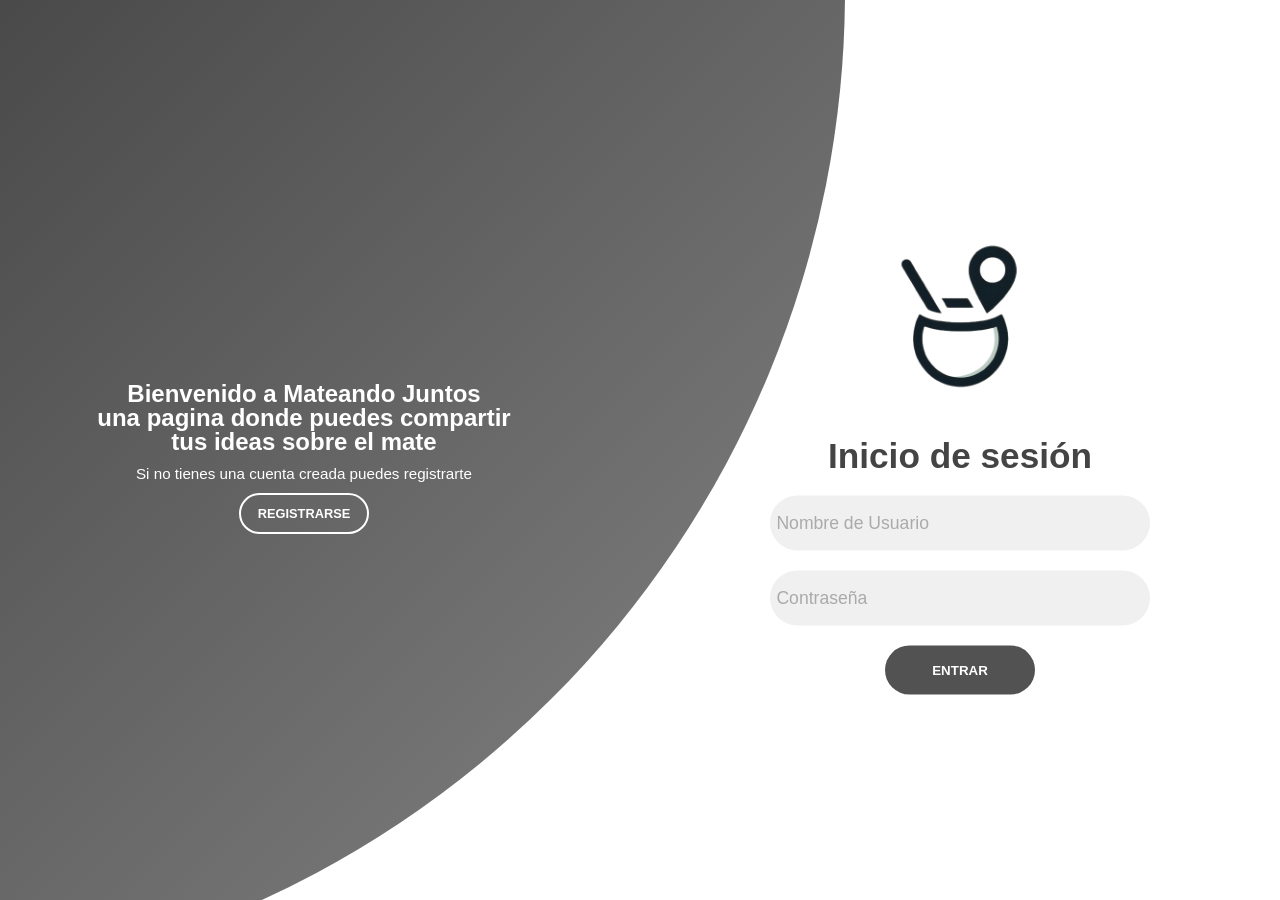
<file: src/Frontend/HTML/index.html>
<!DOCTYPE html>
<html lang="en">
<head>
    <meta charset="UTF-8">
    <meta name="viewport" content="width=device-width, initial-scale=1.0">
    <link rel="stylesheet" href="../CSS/style3.css">
    <link rel="icon" type="image/png" href="../img/logo-removebg-preview.png">
    <script src="https://www.google.com/recaptcha/api.js" async defer></script>
    <title>Register y login</title>
</head>

<body>

    <div class="container">
  
      <div class="forms-container">
  
        <div class="signin-signup">
  
          <form action="../../Backend/PHP/Loging.php" method="post" class="sign-in-form">
            <img src="../img/logo-removebg-preview.png" class="image" alt="" />
            <h2 class="title">Inicio de sesión</h2>
  
            <div class="input-field">
              <input type="text" id="username" name="username" placeholder="Nombre de Usuario" required />
            </div>
  
            <div class="input-field">
              <input type="password" id="password" name="password" placeholder="Contraseña" required />
            </div>
  
            <div class="g-recaptcha" data-sitekey="6Lflcv4pAAAAACtSgC7QWszRB_Niyvul3i9eFCzQ"></div>
  
            <button type="submit" class="btn solid">Entrar</button>
          </form>
  
  
  
          <form action="../../Backend/PHP/register.php" method="post" class="sign-up-form">
            <img src="../img/logo-removebg-preview.png" class="image" alt="" />
            <h2 class="title">Resgistro</h2>
  
            <div class="input-field">
              <input type="text" id="full_name" name="full_name" placeholder="Nombre Completo" required />
            </div>
  
            <div class="input-field">
              <input type="text" id="username" name="username" placeholder="Nombre de Usuario" required />
            </div>
  
            <div class="input-field">
              <input type="email" id="email" name="email" placeholder="Email" required />
            </div>
  
            <div class="input-field">
              <input type="password" id="password" name="password" placeholder="Contraseña" required />
            </div>
  
            <div class="g-recaptcha" data-sitekey="6Lflcv4pAAAAACtSgC7QWszRB_Niyvul3i9eFCzQ"></div><br>
  
            <button type="submit" class="btn solid">Registrarse</button>
  
  
          </form>
  
  
        </div>
      </div>
  
      <div class="panels-container">
  
  
        <div class="panel left-panel">
          <div class="content">
  
            <h3>Bienvenido a Mateando Juntos <br> una pagina donde puedes compartir tus ideas sobre el mate </h3>
            <p>Si no tienes una cuenta creada puedes registrarte</p>
            <button class="btn transparent" id="sign-up-btn">
              Registrarse
            </button>
          </div>
        </div>
  
  
        <div class="panel right-panel">
          <div class="content">
            <h3>Bienvenido al registro. <br> ingresa tus datos para crear tu usuario y iniciar sesión</h3>
            <p>Si ya tinenes una cuenta creada puedes iniciar sesión</p>
            <button class="btn transparent" id="sign-in-btn">
              Iniciar sesión
            </button>
          </div>
        </div>
  
  
      </div>
  
  
  
    </div>
  
    <script src="../JS/app.js"></script>
  </body>
</html>
</file>
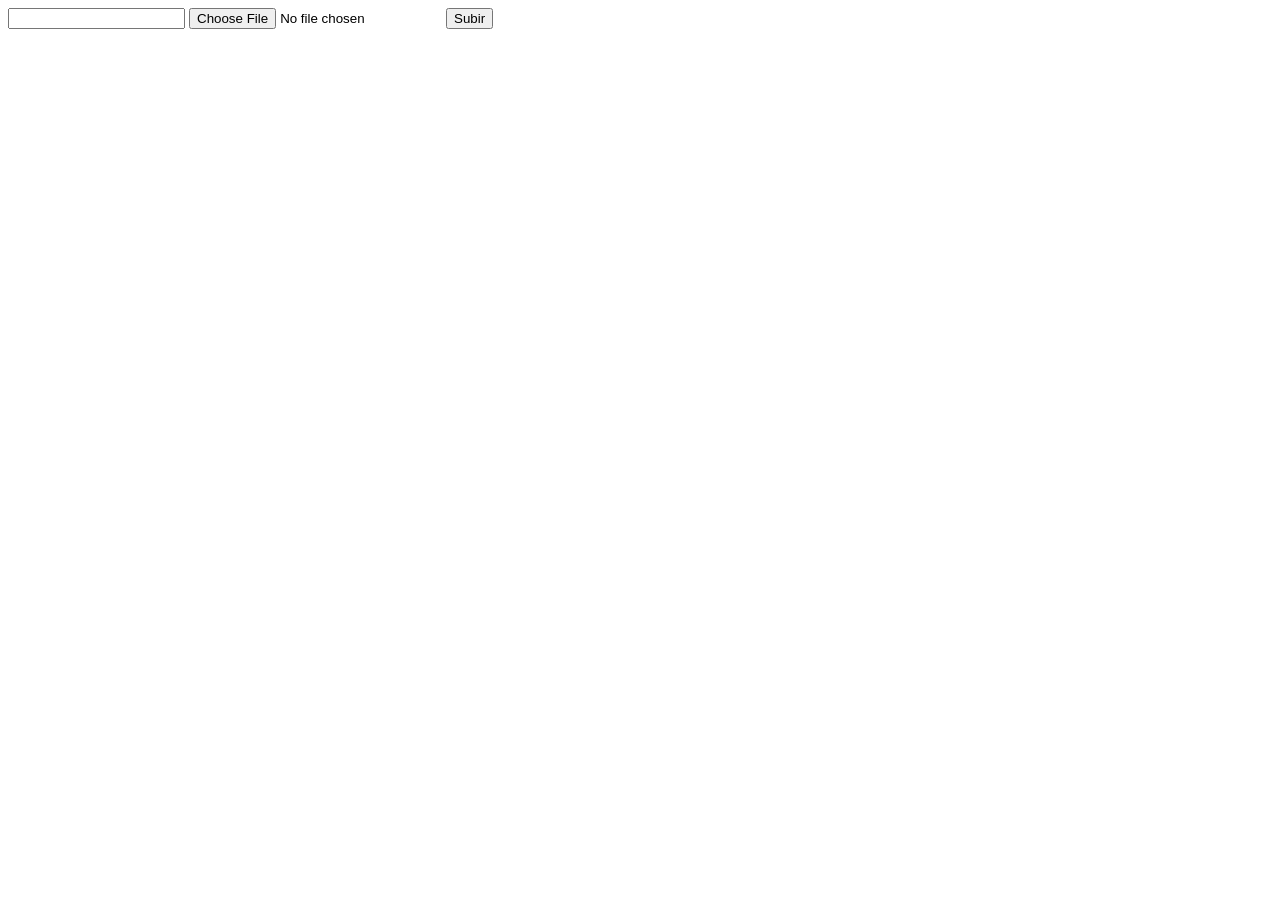
<file: legione/Admin.html>
<!DOCTYPE html>
<html lang="es">
<head>
    <meta charset="UTF-8">
    <meta name="viewport" content="width=device-width, initial-scale=1.0">
    <title>Administracion</title>
</head>
<body>
    <form action="admin_form.php" method="post" enctype="multipart/form-data">
          
        <input type="text" name="nombre" required>
        <input type="file" name="imagen" required>
        <input type="submit" value="Subir">



    </form>
</body>
</html>
</file>
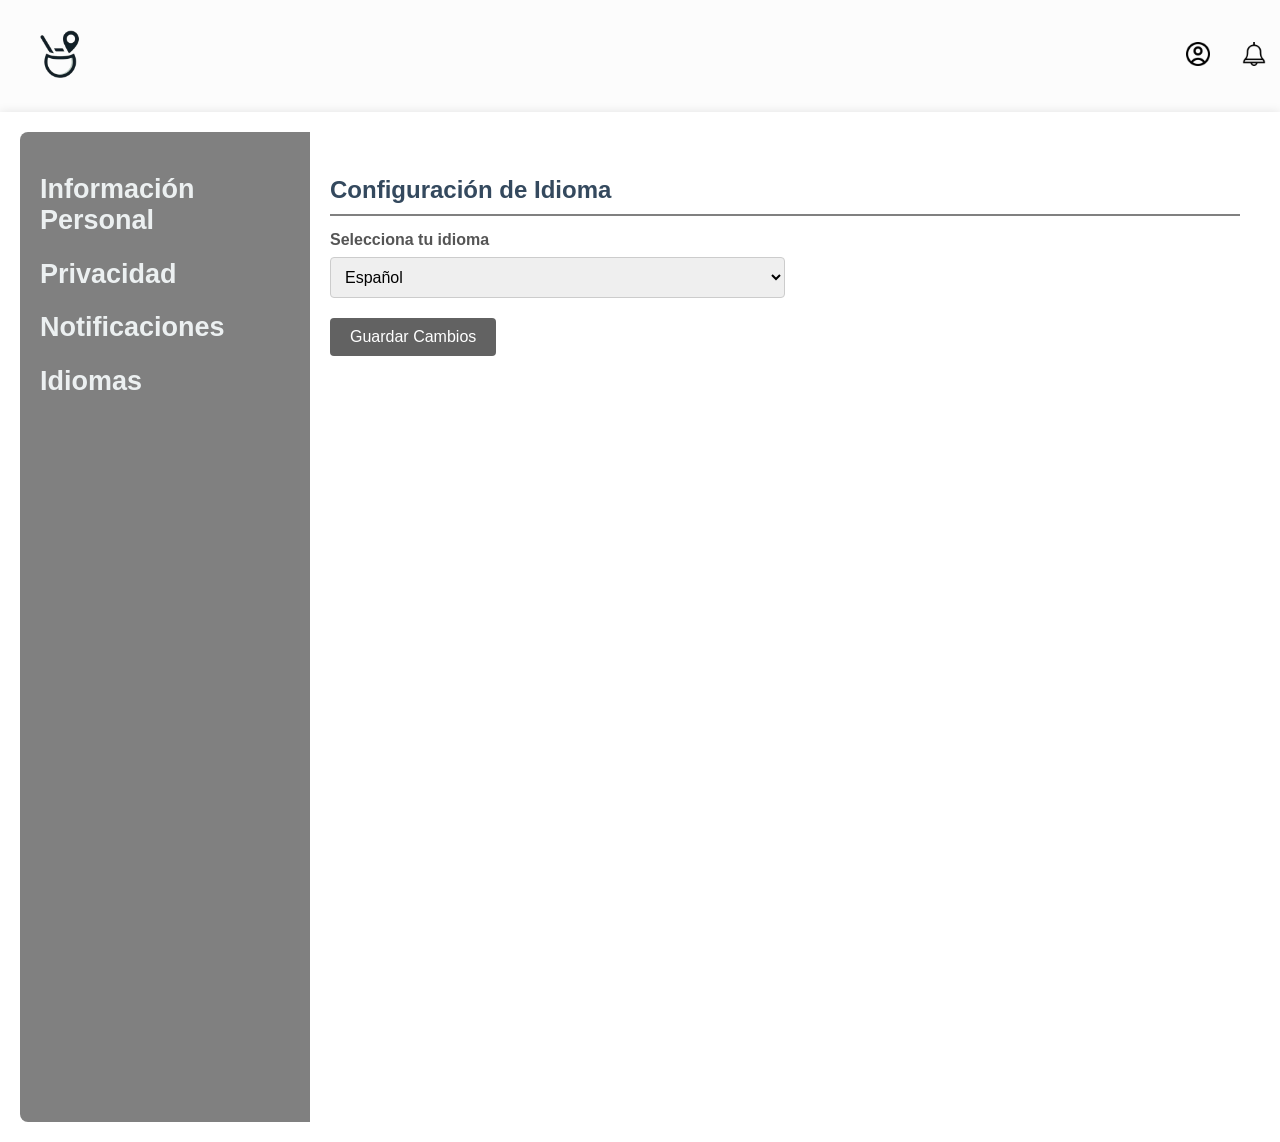
<file: src/Frontend/HTML/idiom_sett.html>
<!DOCTYPE html>
<html lang="en">

<head>
    <meta charset="UTF-8">
    <meta name="viewport" content="width=device-width, initial-scale=1.0">
    <link rel="stylesheet" href="../CSS/style2.css">
    <title>Profile Settings</title>
</head>

<body>
    <!--HEADER-->
    <header>
        <div class="left">
            <a href="home.html" class="Logo"><img src="../img/logo-removebg-preview.png" alt="Logo"></a>
        </div>
        <div class="right">
            <ul class="icons_nav">
                <li><a href="#" id="group"><img src="../img/group_2811041.png" alt="mensagges"></a></li>
                <li><a href="#" id="message"><img src="../img/rectangular-speech-bubble_32642.png" alt="comunitys"></a>
                </li>
            </ul>

            <ul class="icons_nav">
                <li class="Profile">
                    <a href="#"><img src="../img/avatar_167770.png" alt=""></a>
                    <ul class="dropdown-menu-profile">
                        <li><a class="Size" href="#">Cerrar sesion</a></li>
                        <li>
                            <label for="darkmode" class="Size">Modo Oscuro</label>
                            <input type="checkbox" name="darkmode" id="darkmode">
                        </li>
                        <li class="Profile">
                            <a href="#">Ajustes</a>
                        </li>
                    </ul>
                </li>
                <li><a href="#"><img src="../img/bell_143144.png" alt="bell_notifications"></a></li>

            </ul>
        </div>
    </header>


    <div class="settings-container">
        <!-- Sidebar with navigation links -->
        <aside class="settings-menu">
            <nav>
                <a href="Settings_user.html">
                    <h2>Información Personal</h2>
                </a>
                <a href="privacidad_sett.html">
                    <h2>Privacidad</h2>
                </a>
                <a href="notification_sett.html">
                    <h2>Notificaciones</h2>
                </a>
                <a href="idiom_sett.html">
                    <h2>Idiomas</h2>
                </a>
            </nav>
        </aside>

        <!-- Main content area for settings user -->
        <main class="settings-content">
            <form action="guardar_configuracion.php" method="POST">
                <section id="languages">
                    <h3>Configuración de Idioma</h3>

                    <!-- Language Selection -->
                    <div class="form-group-idiom">
                        <label for="language-selection">Selecciona tu idioma</label>
                        <select id="language-selection" name="language-selection">
                            <option value="es">Español</option>
                            <option value="en">Inglés</option>

                            <!-- Puedes añadir más opciones según los idiomas soportados por tu aplicación -->
                        </select>
                    </div>

                    <!-- Save Changes Button -->
                    <button type="submit">Guardar Cambios</button>
                </section>
            </form>
        </main>
    </div>

    <script src="../JS/js.js"></script>
</body>


</html>
</file>
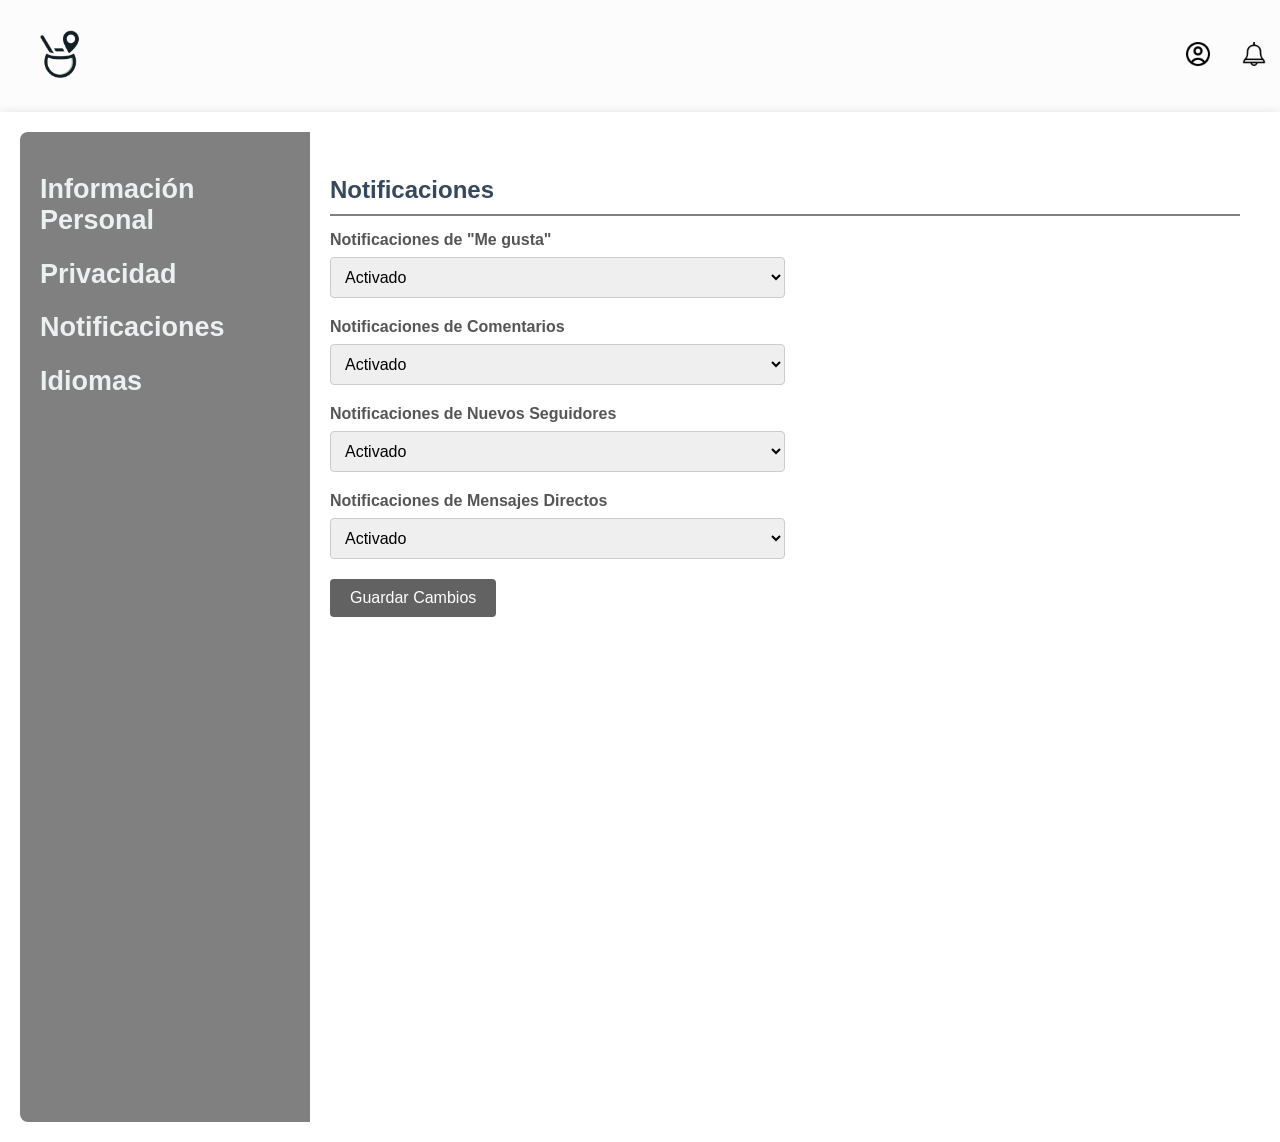
<file: src/Frontend/HTML/notification_sett.html>
<!DOCTYPE html>
<html lang="en">

<head>
    <meta charset="UTF-8">
    <meta name="viewport" content="width=device-width, initial-scale=1.0">
    <link rel="stylesheet" href="../CSS/style2.css">
    <title>Profile Settings</title>
</head>

<body>
    <!--HEADER-->
    <header>
        <div class="left">
            <a href="home.html" class="Logo"><img src="../img/logo-removebg-preview.png" alt="Logo"></a>
        </div>
        <div class="right">
            <ul class="icons_nav">
                <li><a href="#" id="group"><img src="../img/group_2811041.png" alt="mensagges"></a></li>
                <li><a href="#" id="message"><img src="../img/rectangular-speech-bubble_32642.png" alt="comunitys"></a>
                </li>
            </ul>

            <ul class="icons_nav">
                <li class="Profile">
                    <a href="#"><img src="../img/avatar_167770.png" alt=""></a>
                    <ul class="dropdown-menu-profile">
                        <li><a class="Size" href="#">Cerrar sesion</a></li>
                        <li>
                            <label for="darkmode" class="Size">Modo Oscuro</label>
                            <input type="checkbox" name="darkmode" id="darkmode">
                        </li>
                        <li class="Profile">
                            <a href="Settings_user.html">Ajustes</a>
                        </li>
                    </ul>
                </li>
                <li><a href="#"><img src="../img/bell_143144.png" alt="bell_notifications"></a></li>

            </ul>
        </div>
    </header>
    <!--HEADER-->

    <div class="settings-container">

        <aside class="settings-menu">
            <nav>
                <a href="Settings_user.html">
                    <h2>Información Personal</h2>
                </a>
                <a href="privacidad_sett.html">
                    <h2>Privacidad</h2>
                </a>
                <a href="notification_sett.html">
                    <h2>Notificaciones</h2>
                </a>
                <a href="idiom_sett.html">
                    <h2>Idiomas</h2>
                </a>
            </nav>
        </aside>







        <main class="settings-content">
            <form action="guardar_configuracion.php" method="POST">
                <!-- Notifications Section -->
                <section id="notifications">
                    <h3>Notificaciones</h3>

                    <!-- Likes Notifications -->
                    <div class="form-group-notification">
                        <label for="likes-notifications">Notificaciones de "Me gusta"</label>
                        <select id="likes-notifications" name="likes-notifications">
                            <option value="on">Activado</option>
                            <option value="off">Desactivado</option>
                        </select>
                    </div>

                    <!-- Comments Notifications -->
                    <div class="form-group-notification">
                        <label for="comments-notifications">Notificaciones de Comentarios</label>
                        <select id="comments-notifications" name="comments-notifications">
                            <option value="on">Activado</option>
                            <option value="off">Desactivado</option>
                        </select>
                    </div>

                    <!-- New Followers Notifications -->
                    <div class="form-group-notification">
                        <label for="followers-notifications">Notificaciones de Nuevos Seguidores</label>
                        <select id="followers-notifications" name="followers-notifications">
                            <option value="on">Activado</option>
                            <option value="off">Desactivado</option>
                        </select>
                    </div>

                    <!-- Direct Messages Notifications -->
                    <div class="form-group-notification">
                        <label for="messages-notifications">Notificaciones de Mensajes Directos</label>
                        <select id="messages-notifications" name="messages-notifications">
                            <option value="on">Activado</option>
                            <option value="off">Desactivado</option>
                        </select>
                    </div>

                    <!-- Save Changes Button -->
                    <button type="submit">Guardar Cambios</button>
                </section>
            </form>
        </main>
    </div>

    <script src="../JS/js.js"></script>
</body>


</html>
</file>
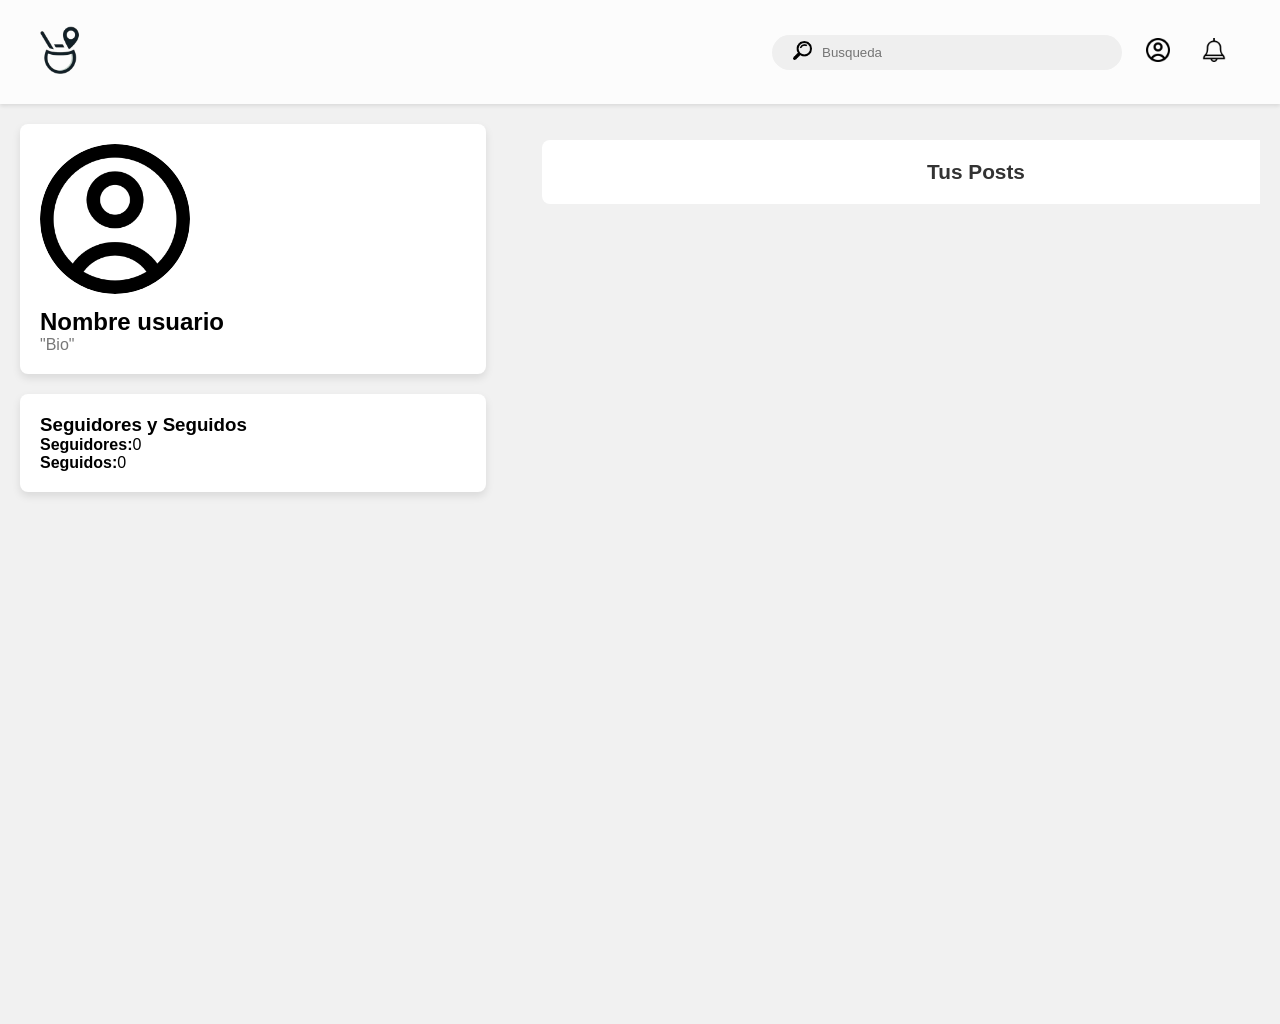
<file: src/Frontend/HTML/Perfil.html>
<!DOCTYPE html>
<html lang="en">

<head>
    <meta charset="UTF-8">
    <meta name="viewport" content="width=device-width, initial-scale=1.0">
    <link rel="stylesheet" href="https://unicons.iconscout.com/release/v2.1.6/css/unicons.css">
    <link rel="stylesheet" href="https://cdnjs.cloudflare.com/ajax/libs/font-awesome/6.0.0-beta3/css/all.min.css">
    <link rel="stylesheet" href="../CSS/style.css">
    <link rel="stylesheet" href="../CSS/style2.css">
    <link rel="icon" type="image/png" href="../img/logo-removebg-preview.png">
    <title>Perfil | MateandoJuntos</title>
</head>

<body>
    <!---------------------------------------------HEADER------------------------------------------------------------>
    <header>
        <div class="left">
            <a href="home.html" class="Logo"><img src="../img/logo-removebg-preview.png" alt="Logo"></a>
        </div>
        <div class="right">
            <ul class="icons_nav">
                <li><a href="#" id="group"><img src="../img/group_2811041.png" alt="mensagges"></a></li>
                <li><a href="chats.html" id="message"><img src="../img/rectangular-speech-bubble_32642.png"
                            alt="comunitys"></a></li>
            </ul>
            <div class="search_box">
                <a href="#"><img src="../img/magnifier_64673.png" alt=""></a>
                <input type="text" placeholder="Busqueda">
            </div>
            <ul class="icons_nav">
                <li class="Profile">
                    <a href="#"><img src="../img/avatar_167770.png" alt=""></a>
                    <ul class="dropdown-menu-profile">

                        <li><a class="Size" href="../../Backend/PHP/CloseSession.php">Cerrar sesión</a></li>

                        <li>
                            <label for="darkmode" class="Size">Modo Oscuro</label>
                            <input type="checkbox" name="darkmode" id="darkmode">
                        </li>

                        <li><a class="Size" href="Settings_user.html">Ajustes</a></li>

                        <li><a class="Size" href="Perfil.html">Perfil</a></li>
                    </ul>
                </li>
                <li><a href="#"><img src="../img/bell_143144.png" alt="bell_notifications"></a></li>
            </ul>
        </div>
    </header>

  <!---------------------------------------------CONTENEDOR PRINCIPAL------------------------------------------------------------>
  <div class="perfil-container">
    <div class="left-column">
        <!-- Sección de Información del Usuario -->
        <section class="profile-header">
            <div class="profile-photo">
                <img src="../img/avatar_167770.png" alt="Foto de perfil" id="FotoPerfil">
            </div>
            <div class="profile-info">
                <h2 id="Nombre-Usuario">Nombre usuario</h2>
                <p id="Biografia">"Bio"</p>
            </div>
        </section>
        <!-- Sección de Seguidores y Seguidos -->
        <section class="profile-follow">
            <h3>Seguidores y Seguidos</h3>
            <div class="follow-info">
                <p><strong>Seguidores:</strong><span id="seguidores-count">0</span></p>
                <p><strong>Seguidos:</strong><span id="seguidos-count">0</span></p>
            </div>
        </section>

        
    </div>

    <div class="right-column">
        <!-- Sección de Posts del Usuario -->
        <section class="center_bar_content ">
            <h3>Tus Posts</h3>
            <div class="feeds">
                <!-- Los posts del usuario se mostrarán aquí dinámicamente -->
            </div>
        </section>
    </div>
  </div>

    <script  type="module" src="../JS/Perfil.js"></script>
</body>

</html>
</file>
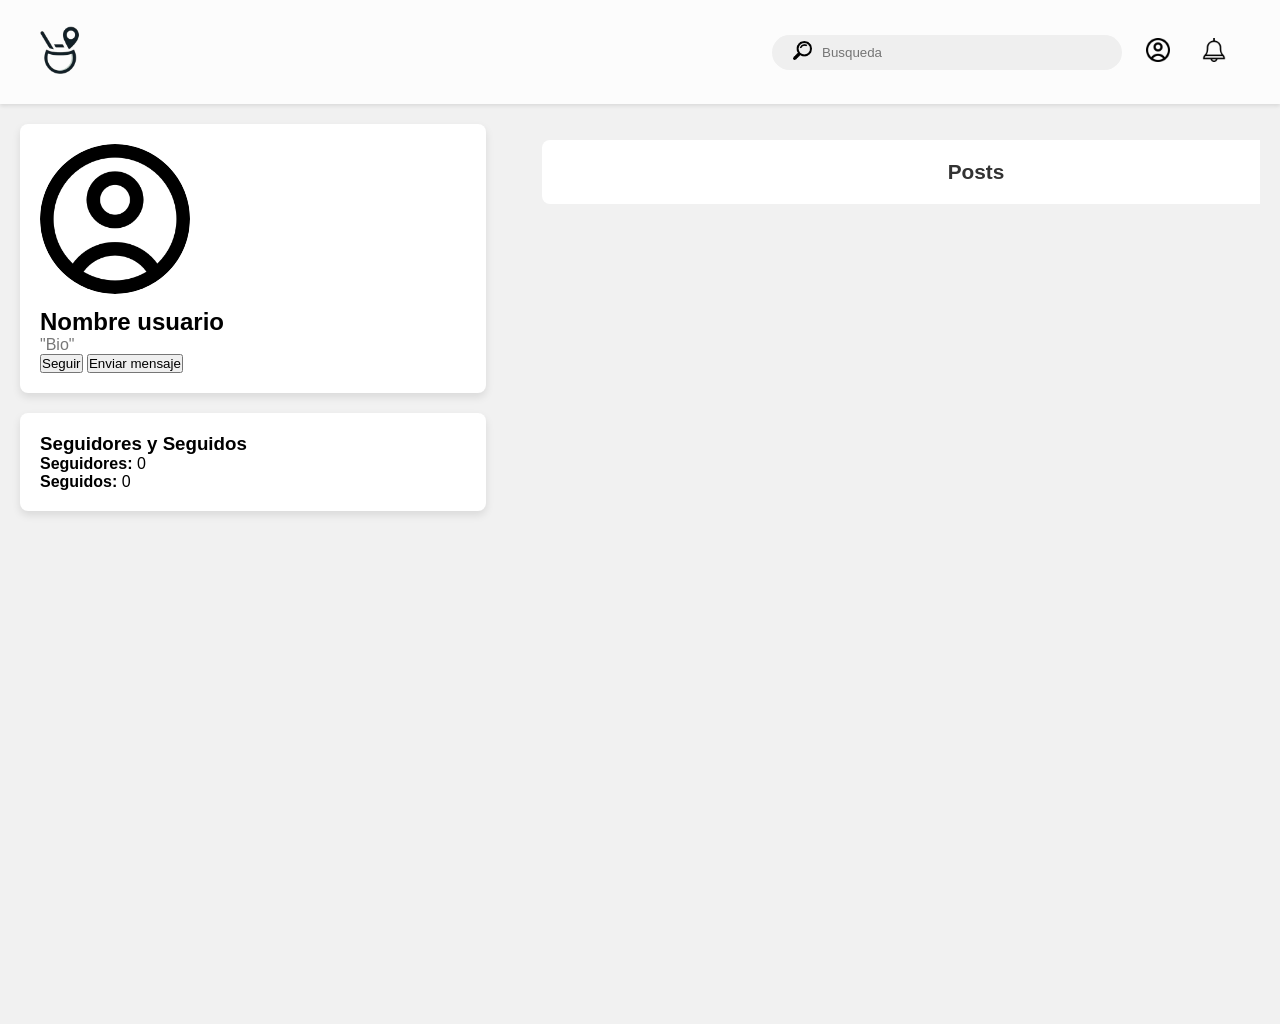
<file: src/Frontend/HTML/Perfil_Otro.html>
<!DOCTYPE html>
<html lang="en">

<head>
    <meta charset="UTF-8">
    <meta name="viewport" content="width=device-width, initial-scale=1.0">
    <link rel="stylesheet" href="https://unicons.iconscout.com/release/v2.1.6/css/unicons.css">
    <link rel="stylesheet" href="https://cdnjs.cloudflare.com/ajax/libs/font-awesome/6.0.0-beta3/css/all.min.css">
    <link rel="stylesheet" href="../CSS/style.css">
    <link rel="stylesheet" href="../CSS/style2.css">
    <link rel="icon" type="image/png" href="../img/logo-removebg-preview.png">
    <title>Perfil | MateandoJuntos</title>
</head>

<body>
    <!---------------------------------------------HEADER------------------------------------------------------------>
    <header>
        <div class="left">
            <a href="home.html" class="Logo"><img src="../img/logo-removebg-preview.png" alt="Logo"></a>
        </div>
        <div class="right">
            <ul class="icons_nav">
                <li><a href="#" id="group"><img src="../img/group_2811041.png" alt="mensagges"></a></li>
                <li><a href="chats.html" id="message"><img src="../img/rectangular-speech-bubble_32642.png"
                            alt="comunitys"></a></li>
            </ul>
            <div class="search_box">
                <a href="#"><img src="../img/magnifier_64673.png" alt=""></a>
                <input type="text" placeholder="Busqueda">
            </div>
            <ul class="icons_nav">
                <li class="Profile">
                    <a href="#"><img src="../img/avatar_167770.png" alt=""></a>
                    <ul class="dropdown-menu-profile">

                        <li><a class="Size" href="../../Backend/PHP/CloseSession.php">Cerrar sesión</a></li>

                        <li>
                            <label for="darkmode" class="Size">Modo Oscuro</label>
                            <input type="checkbox" name="darkmode" id="darkmode">
                        </li>

                        <li><a class="Size" href="Settings_user.html">Ajustes</a></li>

                        <li><a class="Size" href="Perfil.html">Perfil</a></li>
                    </ul>
                </li>
                <li><a href="#"><img src="../img/bell_143144.png" alt="bell_notifications"></a></li>
            </ul>
        </div>
    </header>

  <!---------------------------------------------CONTENEDOR PRINCIPAL------------------------------------------------------------>
  <div class="perfil-container">
    <div class="left-column">
        <!-- Sección de Información del Usuario -->
        <section class="profile-header">
            <div class="profile-photo">
                <img src="../img/avatar_167770.png" alt="Foto de perfil" id="FotoPerfil">
            </div>
            <div class="profile-info">
                <h2 id="Nombre-Usuario">Nombre usuario</h2>
                <p id="Biografia">"Bio"</p>
                <button id="seguir-button" class="follow-button">Seguir</button>
                <button id="mensaje-button" class="mensaje-button">Enviar mensaje</button>
            </div>
        </section>
        <!-- Sección de Seguidores y Seguidos -->
        <section class="profile-follow">
            <h3>Seguidores y Seguidos</h3>
            <div class="follow-info">
                <p><strong>Seguidores:</strong> <span id="seguidores-count">0</span></p>
                <p><strong>Seguidos:</strong> <span id="seguidos-count">0</span></p>
            </div>
        </section>

        
    </div>

    <div class="right-column">
        <!-- Sección de Posts del Usuario -->
        <section class="center_bar_content ">
            <h3>Posts</h3>
            <div class="feeds">
                <!-- Los posts del usuario se mostrarán aquí dinámicamente -->
            </div>
        </section>
    </div>
  </div>

    <script  type="module" src="../JS/Perfil_Otro.js"></script>
    <script   src="../JS/like.js"></script>
</body>

</html>
</file>
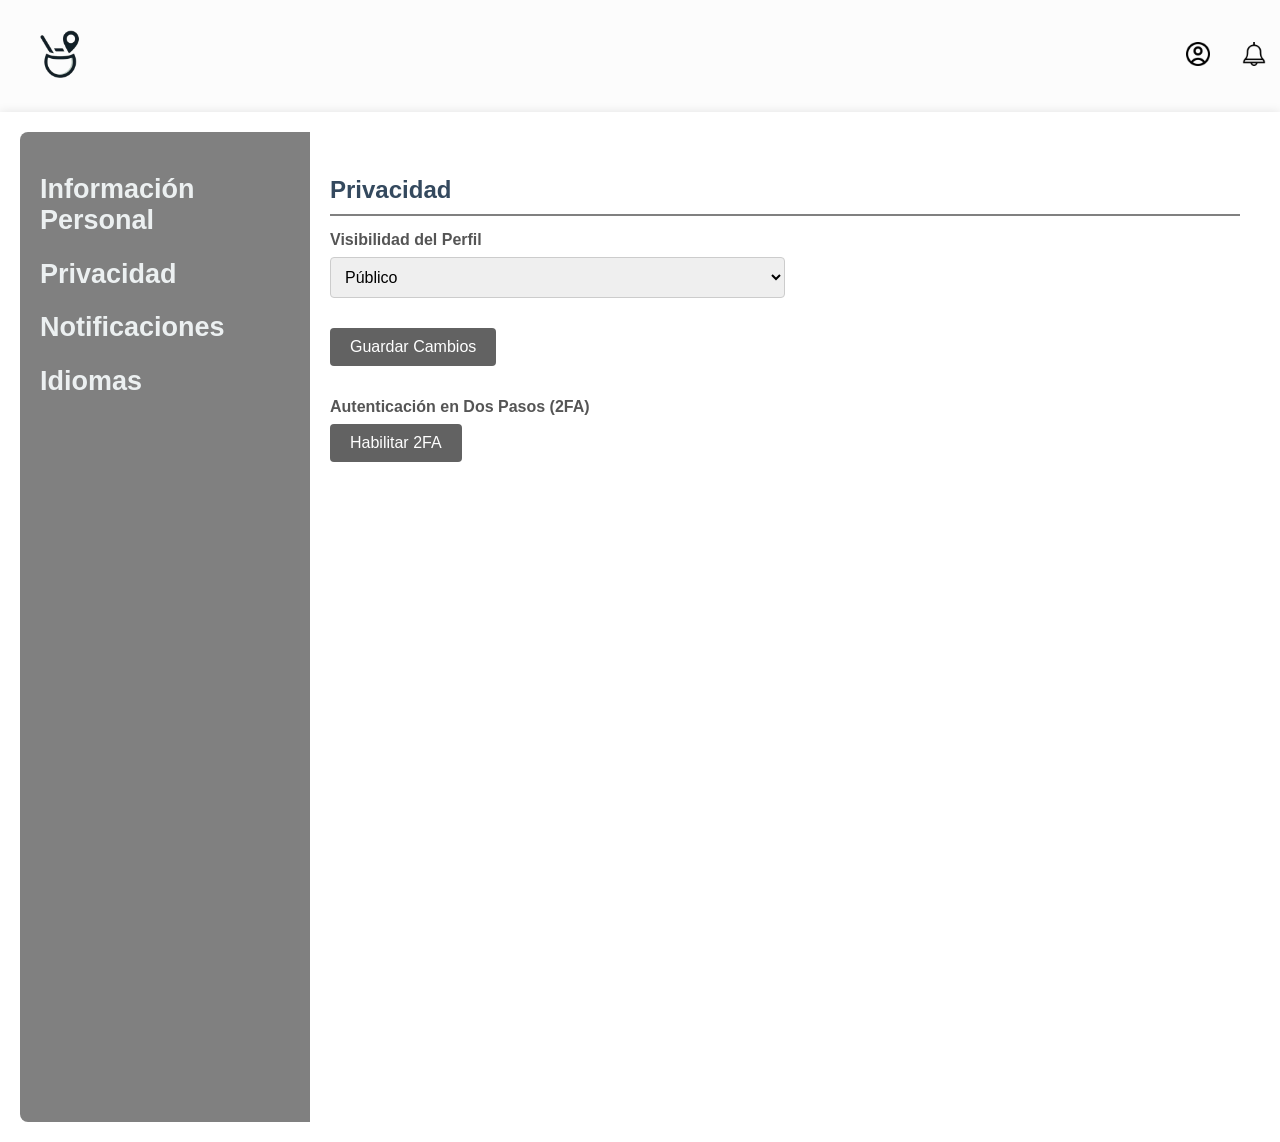
<file: src/Frontend/HTML/privacidad_sett.html>
<!DOCTYPE html>
<html lang="en">

<head>
    <meta charset="UTF-8">
    <meta name="viewport" content="width=device-width, initial-scale=1.0">
    <link rel="stylesheet" href="../CSS/style2.css">
    <title>Profile Settings</title>
</head>

<body>
    <!--HEADER-->
    <header>
        <div class="left">
            <a href="home.html" class="Logo"><img src="../img/logo-removebg-preview.png" alt="Logo"></a>
        </div>
        <div class="right">
            <ul class="icons_nav">
                <li><a href="#" id="group"><img src="../img/group_2811041.png" alt="mensagges"></a></li>
                <li><a href="#" id="message"><img src="../img/rectangular-speech-bubble_32642.png" alt="comunitys"></a>
                </li>
            </ul>

            <ul class="icons_nav">
                <li class="Profile">
                    <a href="#"><img src="../img/avatar_167770.png" alt=""></a>
                    <ul class="dropdown-menu-profile">
                        <li><a class="Size" href="#">Cerrar sesion</a></li>
                        <li>
                            <label for="darkmode" class="Size">Modo Oscuro</label>
                            <input type="checkbox" name="darkmode" id="darkmode">
                        </li>
                        <li class="Profile">
                            <a href="Settings_user.html">Ajustes</a>
                        </li>
                    </ul>
                </li>
                <li><a href="#"><img src="../img/bell_143144.png" alt="bell_notifications"></a></li>

            </ul>
        </div>
    </header>
    <!--HEADER-->

    <div class="settings-container">

        <aside class="settings-menu">
            <nav>
                <a href="Settings_user.html">
                    <h2>Información Personal</h2>
                </a>
                <a href="privacidad_sett.html">
                    <h2>Privacidad</h2>
                </a>
                <a href="notification_sett.html">
                    <h2>Notificaciones</h2>
                </a>
                <a href="idiom_sett.html">
                    <h2>Idiomas</h2>
                </a>
            </nav>
        </aside>


        <main class="settings-content">
            <form action="../../Backend/PHP/UpdatePerfil.php" method="POST">
                <section id="privacy">
                    <h3>Privacidad</h3>

                    <!-- Profile Visibility -->
                    <div class="form-group-privacity">
                        <label for="profile-visibility">Visibilidad del Perfil</label>
                        <select id="profile-visibility" name="profile-visibility">
                            <option value="public">Público</option>
                            <option value="friends">Amigos</option>
                            <option value="private">Privado</option>
                        </select>
                    </div>
                </section>
                <button type="submit">Guardar Cambios</button>
            </form>
            <!-- Two-Factor Authentication -->

            <div class="form-group-privacity">
                <label for="2fa" id="fa2">Autenticación en Dos Pasos (2FA)</label>
                <button type="button" class="enable-2fa-btn">Habilitar 2FA</button>
            </div>

        </main>
    </div>

    <script src="../JS/js.js"></script>
</body>
<script>
    document.getElementById('darkmode').addEventListener('change', function () {
        document.body.classList.toggle('dark-mode', this.checked);
    });

    // Opción: Guardar la preferencia del usuario en localStorage
    if (localStorage.getItem('dark-mode') === 'true') {
        document.body.classList.add('dark-mode');
        document.getElementById('darkmode').checked = true;
    }

    document.getElementById('darkmode').addEventListener('change', function () {
        if (this.checked) {
            document.body.classList.add('dark-mode');
            localStorage.setItem('dark-mode', 'true');
        } else {
            document.body.classList.remove('dark-mode');
            localStorage.setItem('dark-mode', 'false');
        }
    });
</script>

</html>
</file>
<file: src/Frontend/CSS/style3.css>
* {
    margin: 0;
    padding: 0;
    box-sizing: border-box;
  }
  
  body,
  input {
    font-family: "Poppins", sans-serif;
  }

/*LOGIN Y REGISTER STYLE*/
.container {
    position: relative;
    width: 100%;
    background-color: #fff;
    min-height: 100vh;
    overflow: hidden;
  }
  
  .forms-container {
    position: absolute;
    width: 100%;
    height: 100%;
    top: 0;
    left: 0;
  }
  
  .signin-signup {
    position: absolute;
    top: 50%;
    transform: translate(-50%, -50%);
    left: 75%;
    width: 50%;
    transition: 1s 0.7s ease-in-out;
    display: grid;
    grid-template-columns: 1fr;
    z-index: 5;
    
  }
  
  form {
    display: flex;
    align-items: center;
    justify-content: center;
    flex-direction: column;
    padding: 0rem 5rem;
    transition: all 0.2s 0.7s;
    overflow: hidden;
    grid-column: 1 / 2;
    grid-row: 1 / 2;
    
  }
  
  form.sign-up-form {
    opacity: 0;
    z-index: 1;
    
  }
  
  form.sign-in-form {
    z-index: 2;
  }
  
  .title {
    font-size: 2.2rem;
    color: #444;
    margin-bottom: 10px;
  }
  
  .input-field {
    max-width: 380px;
    width: 100%;
    background-color: #f0f0f0;
    margin: 10px 0;
    height: 55px;
    border-radius: 55px;
    display: grid;
    grid-template-columns: 15% 85%;
    padding: 0 0.4rem;
    position: relative;
  }
  
  
  
  .input-field input {
    width: 380px;
    background: none;
    outline: none;
    border: none;
    line-height: 1;
    font-weight: 600;
    font-size: 1.1rem;
    color: #333;
  }
  
  .input-field input::placeholder {
    color: #aaa;
    font-weight: 500;
  }
  
  
  .btn {
    width: 150px;
    background-color: #525252;
    border: none;
    outline: none;
    height: 49px;
    border-radius: 49px;
    color: #fff;
    text-transform: uppercase;
    font-weight: 600;
    margin: 10px 0;
    cursor: pointer;
    transition: 0.5s;
  }
  
  .btn:hover {
    background-color: #525252;
  }
  .panels-container {
    position: absolute;
    height: 100%;
    width: 100%;
    top: 0;
    left: 0;
    display: grid;
    grid-template-columns: repeat(2, 1fr);
  }
  
  .container:before {
    content: "";
    position: absolute;
    height: 2000px;
    width: 2000px;
    top: -1%;
    right: 34%;
    transform: translateY(-50%);
    background-image: linear-gradient(-45deg, #888888 0%, #000000 100%);
    transition: 1.8s ease-in-out;
    border-radius: 50%;
    z-index: 6;
  }
  
  .image {
    width: 15rem;
    height: 15rem;
    transition: transform 1.1s ease-in-out;
    transition-delay: 0.4s;
  }
  
  .panel {
    display: flex;
    flex-direction: column;
    align-items: flex-end;
    justify-content: space-around;
    text-align: center;
    z-index: 6;
  }
  
  .left-panel {
    pointer-events: all;
    padding: 3rem 17% 2rem 12%;
  }
  
  .right-panel {
    pointer-events: none;
    padding: 3rem 1% 2rem 17%;
  }
  
  .panel .content {
    color: #fff;
    transition: transform 0.9s ease-in-out;
    transition-delay: 0.6s;
  }
  
  .panel h3 {
    font-weight: 600;
    line-height: 1;
    font-size: 1.5rem;
  }
  
  .panel p {
    font-size: 0.95rem;
    padding: 0.7rem 0;
  }
  
  .btn.transparent {
    margin: 0;
    background: none;
    border: 2px solid #fff;
    width: 130px;
    height: 41px;
    font-weight: 600;
    font-size: 0.8rem;
  }
  
  .right-panel .image,
  .right-panel .content {
    transform: translateX(800px);
  }
  
  /* ANIMATION */
  
  .container.sign-up-mode:before {
    transform: translate(100%, -50%);
    right: 52%;
  }
  
  .container.sign-up-mode .left-panel .image,
  .container.sign-up-mode .left-panel .content {
    transform: translateX(-800px);
  }
  
  .container.sign-up-mode .signin-signup {
    left: 25%;
  }
  
  .container.sign-up-mode form.sign-up-form {
    opacity: 1;
    z-index: 2;
  }
  
  .container.sign-up-mode form.sign-in-form {
    opacity: 0;
    z-index: 1;
  }
  
  .container.sign-up-mode .right-panel .image,
  .container.sign-up-mode .right-panel .content {
    transform: translateX(0%);
  }
  
  .container.sign-up-mode .left-panel {
    pointer-events: none;
  }
  
  .container.sign-up-mode .right-panel {
    pointer-events: all;
  }

  /* Responsive Design */

@media (max-width: 1100px) {
    .container {
      min-height: 800px;
      height: 100vh;
    }
    .signin-signup {
      width: 100%;
      top: 95%;
      transform: translate(-50%, -100%);
      transition: 1s 0.8s ease-in-out;
    }
  
    .signin-signup,
    .container.sign-up-mode .signin-signup {
      left: 50%;
    }
  
    .panels-container {
      grid-template-columns: 1fr;
      grid-template-rows: 1fr 2fr 1fr;
    }
  
    .panel {
      flex-direction: row;
      justify-content: space-around;
      align-items: center;
      padding: 2.5rem 8%;
      grid-column: 1 / 2;
    }
  
    .right-panel {
      grid-row: 3 / 4;
    }
  
    .left-panel {
      grid-row: 1 / 2;
    }
  
    .image {
      display: none;
    }
  
    .panel .content {
      padding-right: 15%;
      transition: transform 0.9s ease-in-out;
      transition-delay: 0.8s;
    }
  
    .panel h3 {
      font-size: 1.2rem;
    }
  
    .panel p {
      font-size: 0.7rem;
      padding: 0.5rem 0;
    }
  
    .btn.transparent {
      width: 110px;
      height: 35px;
      font-size: 0.7rem;
    }
  
    .container:before {
      width: 1500px;
      height: 1500px;
      transform: translateX(-50%);
      left: 30%;
      bottom: 68%;
      right: initial;
      top: initial;
      transition: 2s ease-in-out;
    }
  
    .container.sign-up-mode:before {
      transform: translate(-50%, 100%);
      bottom: 32%;
      right: initial;
    }
  
    .container.sign-up-mode .left-panel .image,
    .container.sign-up-mode .left-panel .content {
      transform: translateY(-300px);
    }
  
    .container.sign-up-mode .right-panel .image,
    .container.sign-up-mode .right-panel .content {
      transform: translateY(0px);
    }
  
    .right-panel .image,
    .right-panel .content {
      transform: translateY(300px);
    }
  
    .container.sign-up-mode .signin-signup {
      top: 5%;
      transform: translate(-50%, 0);
    }
  }
  
  @media (max-width: 570px) {
    form {
      padding: 0 1.5rem;
    }
  
    .image {
      display: none;
    }
    .panel .content {
      padding: 0.5rem 1rem;
    }
    .container {
      padding: 1.5rem;
    }
  
    .container:before {
      bottom: 72%;
      left: 50%;
    }
  
    .container.sign-up-mode:before {
      bottom: 28%;
      left: 50%;
    }
  }
</file>
<file: src/Frontend/CSS/style2.css>
body {
    font-family: Arial, sans-serif;
    background-color: #f1f1f1;
    margin: 0;
    padding: 0;
    height: 100%;
    overflow-x: hidden;

}

/*HEADER STYLE*/

header {
    width: 100%;
    display: flex;
    align-items: center;
    justify-content: space-between;
    background-color: #fcfcfc;
    z-index: 100;
    padding: 10px 20px;
    box-shadow: 0 2px 4px rgba(0, 0, 0, 0.1);

}

.Logo img {
    width: 5rem;
    transition: transform 2s ease;
}

.Logo:hover {
    transform: scale(1.4);

}

.icons_nav {
    display: flex;
    list-style: none;
    align-items: center;
    margin-right: 2vh;
    margin-left: 8px;
}

.icons_nav #message,
#group {
    display: none;
}

.icons_nav .Profile {
    position: relative;

}

.icons_nav .Profile .dropdown-menu-profile {
    display: none;
    width: 10rem;
    position: absolute;
    top: 100%;
    right: 0;
    background: #ffffff;
    box-shadow: 0 8px 16px rgba(0, 0, 0, 0.2);
    border-radius: 8px;
    overflow: hidden;
    z-index: 1;
}

.icons_nav .Profile:hover .dropdown-menu-profile {
    display: block;

}

.dropdown-menu-profile li {
    display: flex;
    align-items: center;
    padding: 10px 20px;
}

.dropdown-menu-profile li a {
    display: block;
    padding: 5px;
    text-decoration: none;
    color: #333;
    transition: background-color 0.2s;
}

.dropdown-menu-profile li a:hover {
    background-color: #f1f1f1;
    width: 100%;
}

.dropdown-menu-profile li label.Size {
    margin-right: 10px;
    /* Espacio entre el label y el checkbox */
}


.dropdown-menu-profile li input[type="checkbox"] {
    margin: 0;
    padding: 0;
    cursor: pointer;
}

.icons_nav img {
    width: 1.5rem;
    /* Ajustar el tamaño según sea necesario */
    margin: 1rem;
    transition: transform 0.3s;
}

.icons_nav img:hover {
    transform: translateY(-10px);
}

.left,
.right {
    display: flex;
    align-items: center;
}


.Size {
    font-size: 14px;
}

/*CHATS STYLES*/

.chat-app {
    height: 100vh;
    width: 100%;
    background-color: #fff;
    box-shadow: 0 4px 6px rgba(0, 0, 0, 0.1);
    display: flex;
    overflow: hidden;
}

.chat-sidebar {
    width: 25%;
    height: 100%;
    border-right: 1px solid #ddd;
    display: flex;
    flex-direction: column;
}

.sidebar-header {
    height: 60px;
    padding: 15px;
    background-color: #626262;
    color: white;
    text-align: center;
    font-size: 18px;
    font-weight: bold;
}

.chat-list {
    flex: 1;
    overflow-y: auto;
    display: flex;
    flex-direction: column;
    padding: 10px;
    max-height: 400px; /* Ajusta la altura según sea necesario */
    border: 1px solid #ccc;
    border-radius: 5px;
    background-color: #f9f9f9; /* Color de fondo suave */
}

.chat-item {
    display: flex;
    align-items: center; /* Alinea los elementos verticalmente al centro */
    padding: 10px;
    border-bottom: 1px solid #e0e0e0;
    cursor: pointer;
    transition: background-color 0.3s;
}

.chat-item:hover {
    background-color: #e0f7fa; /* Color de fondo al pasar el mouse */
}

.chat-item.active {
    background-color: #e7f3ff;
}

.chat-item p {
    font-weight: bold;
    margin: 0;
    font-size: 16px;
}

.last-message {
    color: #888;
    font-size: 14px;
    margin-top: 5px;
}

.chat-timestamp {
    font-size: 12px;
    color: #888;
    float: right;
    margin-top: -25px;
}

.chat-container {
    flex: 1;
    display: flex;
    flex-direction: column;
    height: 100%;
}

.chat-header {
    height: 60px;
    padding: 15px;
    background-color: #626262;
    color: white;
    display: flex;
    align-items: center; /* Centra verticalmente los elementos */
}

/* Estilo para la imagen de perfil en el encabezado */
.chat-header .header-profile-photo {
    width: 40px; /* Tamaño de la imagen de perfil */
    height: 40px;
    border-radius: 50%; /* Hace que la imagen sea redonda */
    margin-right: 10px; /* Espacio entre la imagen y el nombre */
    display: inline; /* Se muestra solo si hay imagen */
}

/* Estilo para el nombre del chat */
.chat-header-name {
    font-size: 20px; /* Tamaño del texto */
    font-weight: bold; /* Negrita */
}
.chat-messages {
    flex: 1;
    padding: 15px;
    overflow-y: auto;
    display: flex;
    flex-direction: column; /* Alinea los mensajes en una columna, uno debajo del otro */
}

.message {
    margin-bottom: 15px;
    padding: 10px;
    border-radius: 20px;
    max-width: 80%;
    word-wrap: break-word;
    display: inline-block;
    position: relative;
}

.message.received {
    background-color: #f1f1f1;
    align-self: flex-start;
}

.message.sent {
    margin-top: 5px;
    background-color: #626262;
    color: white;
    align-self: flex-end;
    margin-left: auto;
}

.timestamp {
    font-size: 10px;
    color: #888;
    position: absolute;
    bottom: -18px;
    right: 10px;
}

.chat-input {
    display: flex;
    align-items: center;
    border-top: 1px solid #ddd;
    padding: 10px;
    background-color: #f9f9f9; /* Fondo del input */
}

.chat-input input {
    flex: 1;
    border: none;
    width: 90%;
    padding: 10px;
    border-radius: 20px;
    margin-right: 10px;
    background-color: #e0e0e0;
    font-size: 14px;
}

.chat-input button {
    background-color: #626262;
    color: white;
    border: none;
    padding: 10px 15px;
    border-radius: 20px;
    cursor: pointer;
    font-size: 14px;
}

.chat-input button:hover {
    background-color: #000000;
    color: #ffffff;
}

/* Estilo para la foto de perfil */
.chat-list .profile-photo {
    width: 50px; /* Aumentar tamaño de la foto */
    height: 50px; /* Aumentar tamaño de la foto */
    border-radius: 50%; /* Hace que la foto sea redonda */
    margin-right: 10px; /* Espacio entre la foto y el texto */
}

/* Contenedor para el nombre de usuario y último mensaje */
.chat-details {
    display: flex;
    flex-direction: column; /* Alineación vertical */
    flex-grow: 1; /* Permite que este contenedor ocupe el espacio restante */
}

/* Estilo para el último mensaje */
.last-message {
    font-size: 0.9em; /* Texto más pequeño */
    color: #666; /* Color de texto más suave */
}

/* Estilo para la marca de tiempo */
.chat-timestamp {
    font-size: 0.8em; /* Texto más pequeño */
    color: #999; /* Color de texto más suave */
}

/* Añadir espacio para el último mensaje y timestamp */
.chat-item .last-message,
.chat-item .chat-timestamp {
    margin-top: 5px; /* Espacio entre el último mensaje y la marca de tiempo */
}


/*-----------------------------------------------------------------------SETTINGS USEER-----------------------------------------------------------------------------------------*/

.settings-container {
    display: flex;
    height: 110vh;
    margin: 0 auto;
    padding: 20px;
    background-color: #fff;
    box-shadow: 0 0 10px rgba(0, 0, 0, 0.1);
    
}

.settings-container-user {
    display: flex;
    height: 100%;
    margin: 0 auto;
    padding: 20px;
    background-color: #fff;
    box-shadow: 0 0 10px rgba(0, 0, 0, 0.1);
    
}

/* Sidebar Styles */
.settings-menu {
    width: 250px;
    background-color: #808080;
    padding: 20px;
    border-radius: 8px 0 0 8px;
}

.settings-menu nav a {
    display: block;
    color: #ecf0f1;
    text-decoration: none;
    font-size: 18px;
    margin-bottom: 15px;
    transition: color 0.3s;
}

.settings-menu nav a:hover {
    color: #a7a8a8;
}

/* Main Content Styles */
.settings-content {
    flex-grow: 1;
    padding: 20px;
}

.settings-content section {
    margin-bottom: 30px;
}

.settings-content h3 {
    font-size: 24px;
    margin-bottom: 15px;
    color: #34495e;
    border-bottom: 2px solid #808080;
    padding-bottom: 10px;
}

/* Form Elements */
.form-group {
    margin-bottom: 20px;
}

.form-group label {
    display: block;
    font-size: 16px;
    margin-bottom: 8px;
    color: #34495e;
}

.form-group input[type="text"],
.form-group input[type="file"],
.form-group textarea {
    width: 90%;
    padding: 10px;
    margin-bottom: 10px;
    border: 1px solid #ccc;
    border-radius: 4px;
    font-size: 16px;
    resize: none;
}

.preview-container {
    margin-top: 10px;
    width: 20rem;
    height: 20rem;
    border: 1px solid #ccc;
    border-radius: 8px;
    overflow: hidden;
    background-color: #f4f4f4;
    display: flex;
    align-items: center;
    justify-content: center;
}

.preview-container img {
    max-width: 100%;
    max-height: 100%;
    object-fit: cover;
}
.preview-container img {
    width: 100%;
    height: 100%;
    object-fit: cover;
}

.settings-content button {
    background-color: #626262;
    color: #fff;
    padding: 10px 20px;
    border: none;
    border-radius: 4px;
    cursor: pointer;
    font-size: 16px;
    transition: background-color 0.3s;
}

.settings-content button:hover {
    background-color: #808080;
}


/*-----------------------------------------------------------------------------------settings user privacity---------------------------------------------------------------------------------------------*/


.form-group-privacity {
    margin-bottom: 20px;
}


.form-group-privacity label {
    display: block;
    font-weight: bold;
    margin-bottom: 8px;
    color: #555;
}

#fa2 {
    margin-top: 2rem;
}

.form-group-privacity select {
    width: 50%;
    padding: 10px;
    border: 1px solid #ccc;
    border-radius: 4px;
    font-size: 16px;
}

/*-----------------------------------------------------------------------------------Settings user notifications----------------------------------------------------------------------------------------*/

.form-group-notification {
    margin-bottom: 20px;
}

.form-group-notification label {
    display: block;
    font-weight: bold;
    margin-bottom: 8px;
    color: #555;
}


.form-group-notification select {
    width: 50%;
    padding: 10px;
    border: 1px solid #ccc;
    border-radius: 4px;
    font-size: 16px;
}


/*----------------------------------------------------------settings idiom user------------------------------------------------------------------------------------------------------------*/

.form-group-idiom {
    margin-bottom: 20px;
}


.form-group-idiom label {
    display: block;
    font-weight: bold;
    margin-bottom: 8px;
    color: #555;
}


.form-group-idiom select {
    width: 50%;
    padding: 10px;
    border: 1px solid #ccc;
    border-radius: 4px;
    font-size: 16px;
}

/*DARKMODE*/
/* Estilos generales para el modo oscuro */

.dark-mode header {
    background-color: #444;
    color: #fff;
    box-shadow: 0 2px 4px rgba(255, 255, 255, 0.1);
}

.dark-mode .dropdown-menu-profile {
    background: #444;
    color: #fff;
}

.dark-mode .dropdown-menu-profile li a {
    color: #fff;
}

.dark-mode .dropdown-menu-profile li a:hover {
    background-color: #666;
}

.dark-mode .icons_nav .Profile .dropdown-menu-profile {
    background: #444;
    color: #fff;
}

.dark-mode .chat-app {
    background: #444;
    color: #000000;
}

.dark-mode .settings-container {
    background-color: #444;
}

.dark-mode .settings-content h3 {
    color: #000000;
}

.dark-mode .form-group label{
    color: #000000;
}

.dark-mode .chat-item p {
    color: #fff;
}

.dark-mode .chat-header h2 {
    color: #ffffff;
}

.dark-mode .form-group input[type="text"] {
    background-color: #7d7c7c;
}
/*-----------------------------------------------------------------------------------Perfil de usuario----------------------------------------------------------------------------------------*/
.perfil-container {
    display: flex;
    justify-content: space-between;
    height: 100vh;
    padding: 20px;
    gap: 20px; /* Espacio entre las columnas */
}

.left-column {
    flex: 1;
    height: 100vh;
    width: 40%;
    padding-right: 10px; /* Un pequeño padding para evitar que el contenido toque el borde derecho */
}

/* Asegúrate de que la columna derecha sea fija */
.right-column {
   width: 60%;
    position: sticky;
    top: 0;
    align-self: flex-start; /* Esto asegura que se alinee al principio */
    height: 100vh;
    overflow-y: auto; /* Esto es opcional si también quieres scroll en el contenido derecho si es necesario */
    padding-left: 10px; /* Un pequeño padding para evitar que el contenido toque el borde izquierdo */
}

/* Estilo para las secciones dentro de las columnas */
.profile-header, .profile-follow {
    background-color: #fff;
    border-radius: 8px;
    padding: 20px;
    margin-bottom: 20px;
    box-shadow: 0 4px 8px rgba(0, 0, 0, 0.1);
}

.profile-photo img {
    width: 150px;
    height: 150px;
    border-radius: 50%;
    object-fit: cover;
}
.FotoPerfil {
    width: 50px; /* Aumentar tamaño de la foto */
    height: 50px; /* Aumentar tamaño de la foto */
    border-radius: 50%; /* Hace que la foto sea redonda */
    margin-right: 10px; /* Espacio entre la foto y el texto */
}
.profile-info h2 {
    margin-top: 10px;
    font-size: 1.5rem;
    
}

.profile-info p {
    color: #777;
    font-size: 1rem;
}

/* Sección de los posts del usuario */
.center_bar_content h3 {
  
    font-size: 1.3rem;
    color: #333;
    background-color: #fff;
    border-radius: 8px;
    padding: 20px;
    text-align: center;
}
/* chatsssssssssssssssssssssssssssssssssssss */
/* Estilo general para la lista de chats */


/* Responsive Design */
@media (max-width: 768px) {
    .settings-container {

        flex-direction: column;
        margin: 2rem;
    }

    .preview-container{
        width: 15rem;
        height: 15rem;
    }

    .settings-container-user {
        
        flex-direction: column;
        margin: 2rem;
    }

    .settings-menu {
        width: 90%;
        border-radius: 8px;
    }

    .settings-content {
        width: 100%;
        border-radius: 0 0 8px 8px;
    }

    .chat-timestamp {
        display: none;

    }
}
</file>
<file: src/Frontend/CSS/style.css>
* {
    margin: 0;
    padding: 0;
    font-family: 'Poppins', sans-serif;
    box-sizing: border-box;
}

body {
    background: #D5DBDB;
    overflow-x: hidden;
}

/*ESTILO PARA EL HEADER*/

header {
    width: 100%;
    display: flex;
    align-items: center;
    justify-content: space-between;
    background-color: #fcfcfc;
    z-index: 100;
    padding: 10px 20px;
    box-shadow: 0 2px 4px rgba(0, 0, 0, 0.1);

}

.Logo img {
    width: 5rem;
    transition: transform 2s ease;
}

.Logo:hover {
    transform: scale(1.4);

}

.icons_nav {
    display: flex;
    list-style: none;
    align-items: center;
    margin-right: 2vh;
}

.icons_nav #message,
#group {
    display: none;
}

.icons_nav .Profile {
    position: relative;

}

.icons_nav .Profile .dropdown-menu-profile {
    display: none;
    width: 10rem;
    position: absolute;
    top: 100%;
    right: 0;
    background: #ffffff;
    box-shadow: 0 8px 16px rgba(0, 0, 0, 0.2);
    border-radius: 8px;
    overflow: hidden;
    z-index: 1;
}

.icons_nav .Profile:hover .dropdown-menu-profile {
    display: block;

}

.dropdown-menu-profile li {
    display: flex;
    align-items: center;
    padding: 10px 20px;
}

.dropdown-menu-profile li a {
    display: block;
    padding: 5px;
    text-decoration: none;
    color: #333;
    transition: background-color 0.2s;
}

.dropdown-menu-profile li a:hover {
    background-color: #f1f1f1;
    width: 100%;
}

.dropdown-menu-profile li label.Size {
    margin-right: 10px;
    /* Espacio entre el label y el checkbox */
}


.dropdown-menu-profile li input[type="checkbox"] {
    margin: 0;
    padding: 0;
    cursor: pointer;
}

.icons_nav img {
    width: 1.5rem;
    /* Ajustar el tamaño según sea necesario */
    margin: 1rem;
    transition: transform 0.3s;
}

.icons_nav img:hover {
    transform: translateY(-10px);
}

.left,
.right {
    display: flex;
    align-items: center;
}

.search_box {
    background: #efefef;
    width: 350px;
    border-radius: 20px;
    display: flex;
    align-items: center;
    padding: 0 1rem;
}

.search_box img {
    width: 1.5rem;
    padding-left: 5px;
    transition: transform 0.3s;
}

.search_box img:hover {
    transform: translateX(-10px);
}

.search_box input {
    width: 100%;
    background: transparent;
    padding: 10px;
    outline: none;
    border: 0;
}

.Size {
    font-size: 14px;
}

/*ESTILO PARA EL CONTENEDOR PADRE Y LOS TRES CONTENEDORES DENTRO DE EL*/
.container {
    display: flex;
    justify-content: space-between;
    height: 100vh;

}


.left_bar_content,
.right_bar_content {
    flex: 1 1 25%;
    /* flex-grow: 1; flex-shrink: 1; flex-basis: 25%; */
    position: relative;
    /* Cambiar sticky a relative para evitar problemas de posición en pantallas pequeñas */
    top: 0;
    /* Ajustar la posición superior */
    height: max-content;
}

.center_bar_content {
    flex: 1 1 50%;
    /* flex-grow: 1; flex-shrink: 1; flex-basis: 50%; */
    position: relative;
    /* Cambiar sticky a relative para evitar problemas de posición en pantallas pequeñas */
    height: max-content;
}



/*ESTILO PARA LA CREACION DE POSTS Y LOS POSTS QUE SE MUESTRAN EN EL FEED*/

.create-post {
    width: 100%;
    background: #fff;
    border-radius: 1rem;
    padding: 20px;
    color: #626262;
    margin-top: 1rem;

}

.create-post .profile-photo {
    display: flex;
    align-items: center;
}

.create-post .profile-photo img {
    width: 2.5rem;
    margin-left: 2rem;
    margin-bottom: 1rem;

}

.create-post .profile-photo p {
    font-weight: 900;
    color: #626262;
    padding: 1rem;
}

.create-post .text_post {
    padding-left: 55px;
    padding-top: 20px;

}

.create-post .text_post textarea {
    width: 100%;
    height: 20vh;
    border: 0;
    outline: 0;
    border-bottom: 1PX solid #ccc;
    background: transparent;
    resize: none;

}

.add-post {
    display: flex;
    justify-content: center;
    padding: 10px;
    width: max-content;

}

.add-post a {
    display: flex;
    padding-left: 5rem;
    align-items: center;
    text-decoration: none;
    color: #1d2129;
    font-size: 20px;
    transition: transform 0.3s;
}

.add-post a:hover {
    transform: translateY(-10px);
}

.add-post a img {
    width: 24px;
    height: 24px;
    margin-bottom: 10px;
    margin-right: 10px;
    max-width: 100%;

}
.create-post .profile-photo img {
    width: 2.5rem; /* Tamaño de la imagen */
    height: 2.5rem; /* Asegura que la imagen sea cuadrada */
    margin-left: 2rem;
    margin-bottom: 1rem;
    border-radius: 50%; /* Hace la imagen circular */
    object-fit: cover; /* Evita que la imagen se distorsione */
    border: 2px solid #ddd; /* Añade un borde ligero */
}


/*------------------------------------FEED---------------------------------*/
.center_bar_content .feeds .feed {
    width: 100%;
    background: #fff;
    border-radius: 1rem;
    padding: 1rem;
    margin-top: 3vh;
    font-size: 0.85rem;
    line-height: 1.5;
}

.center_bar_content .feeds .feed i:hover {
    cursor: pointer;
}

.center_bar_content .feed .head {
    display: flex;
    justify-content: space-between;
}

.center_bar_content .feed .user {
    display: flex;
    gap: 1rem;
}
.center_bar_content .feed .user .info h3 {
    color: #2c2c2c; /* Negro grisáceo */
    font-weight: 600;
}

.center_bar_content .feed .user .info h3 a {
    text-decoration: none;
    color: inherit; /* Hereda el color del h3 */
}

.center_bar_content .feed .user .info h3 a:hover {
    color: #2c2c2c; /* Mantén el mismo color al pasar el mouse */
}

.center_bar_content .feed .user .info small {
    color: #555; /* Gris suave */
}
.center_bar_content .feed .photo {
    width: 100%;
    border-radius: 2rem;
    overflow: hidden;
    margin: 2rem 0;
}

.action-buttons, .interaction-buttons {
    display: flex;
    align-items: center;
}

.action-buttons {
    justify-content: space-between;
    margin: 0.6rem 0;
    font-size: 1.4rem;
}

.interaction-buttons {
    gap: 1rem;
}

.button-icon {
    background: none;
    border: none;
    cursor: pointer;
    padding: 0;
    outline: none;
}

.button-icon i {
    font-size: 1.4rem;
    color: #000;
}

.button-icon:hover, .button-icon:hover i {
    background: none;
    color: #000;
}
.feed .head .user .profile-photo img {
    width: 3rem; 
    height: 3rem; 
    border-radius: 50%; 
    object-fit: cover; 
    border: 2px solid #ddd;
    margin-right: 10px; 
}
/* Estilo para el contenedor de la imagen */
.center_bar_content .feed .photo {
    width: 100%;
    height: 0;
    padding-bottom: 100%; 
    border-radius: 2rem;
    overflow: hidden;
    margin: 2rem 0;
    display: flex;
    align-items: center;
    justify-content: center;
    background-color: #f0f0f0;
    position: relative;
}

/* Estilo para la imagen */
.center_bar_content .feed .photo img {
    position: absolute;
    top: 0;
    left: 0;
    width: 100%; /* La imagen cubre todo el ancho del contenedor */
    height: 100%; /* La imagen cubre toda la altura del contenedor */
    object-fit: cover; /* La imagen cubre todo el contenedor manteniendo proporciones */
    object-position: center; /* Centra la imagen para que el corte sea equilibrado */
    border-radius: 2rem;
}

/*----------------------ESTILO PARA EL MODAL DE EVENTOS------------------------------------*/
.modal {
    display: none; /* Oculto por defecto */
    position: fixed;
    z-index: 1000; /* Sobre otros elementos */
    left: 0;
    top: 0;
    width: 100%;
    height: 100%;
    background-color: rgba(0, 0, 0, 0.7); /* Fondo oscuro con opacidad */
    justify-content: center; /* Centrado horizontal */
    align-items: center; /* Centrado vertical */
}

.modal-content {
    display: flex; /* Usar flexbox para el diseño horizontal */
    flex-direction: column; /* Cambia a columna para el contenido */
    background-color: #fff; /* Fondo blanco */
    border-radius: 10px;
    padding: 20px;
    width: 90%; /* Ancho ajustable */
    max-width: 800px; /* Ancho máximo */
    max-height: 90%;
    position: relative; /* Para posicionar el botón de cerrar */
    box-shadow: 0 4px 8px rgba(0, 0, 0, 0.2); /* Sombra para mayor profundidad */
    overflow: auto; /* Permite el desplazamiento si el contenido es demasiado grande */
}

.close {
    color: #333; /* Color del botón de cerrar */
    float: right;
    font-size: 1.5rem;
    cursor: pointer;
}

.close:hover {
    color: #ff0000; /* Color al pasar el mouse */
}

.modal h2, label {
    color: #333; /* Color de título y etiquetas */
}

.modal .header {
    display: flex; /* Encabezado en fila */
    justify-content: space-between; /* Espacio entre el título y el botón de cerrar */
    align-items: center; /* Centrar verticalmente */
    margin-bottom: 20px; /* Espacio debajo del encabezado */
}

.modal .form-container {
    display: flex; /* Usar flexbox para el formulario */
    flex-direction: row; /* Elementos en fila */
    justify-content: space-between; /* Espacio entre los elementos */
    margin-bottom: 20px; /* Espacio inferior para separar del mapa */
}

.modal .form-left {
    display: flex; /* Mantener los elementos verticales */
    flex-direction: column; /* Colocar en columna */
    width: 45%; /* Ancho para la parte izquierda */
}

.modal .form-right {
    display: flex; /* Mantener los elementos verticales */
    flex-direction: column; /* Colocar en columna */
    width: 45%; /* Ancho para la parte derecha */
    margin-left: 20px; /* Espacio entre columnas */
}

.modal label {
    margin: 10px 0 5px;
}

.modal input, .modal textarea {
    width: 100%; /* Ocupar todo el ancho disponible */
    padding: 10px;
    border: 1px solid #ccc;
    border-radius: 4px;
    margin-bottom: 10px;
}

.modal textarea {
    resize: none; /* Desactiva el redimensionamiento */
    height: 100%; /* Altura ajustada para ocupar el espacio */
}

.modal button {
    background-color: #333; /* Color del botón */
    color: #fff;
    border: none;
    padding: 10px;
    border-radius: 5px;
    cursor: pointer;
    transition: background-color 0.3s;
}

.modal button:hover {
    background-color: #555; /* Color al pasar el mouse */
}

.map {
    height: 300px; /* Altura ajustada para el mapa */
    width: 100%; /* Ancho del mapa */
    border: 1px solid #ccc; /* Borde opcional */
    border-radius: 4px; /* Bordes redondeados */
}
/*----------------------------------ESTILO PARA LOS EVENTOS---------------------------------------------------------------------*/
.eventos h2 {
    text-align: center;
    font-size: 24px;
    color: #000000; /* Color de texto oscuro */
    margin-bottom: 15px; /* Espacio debajo del título */
}



.event {
    background-color: #f9f9f9; /* Color de fondo más claro */
    border-radius: 1rem;
    padding: 1.5rem;
    margin-bottom: 2rem;
    font-size: 0.95rem; /* Ajuste en tamaño de fuente */
    line-height: 1.5; /* Espaciado de líneas más ajustado */
}


.event-header {
    display: flex;
    justify-content: space-between;
    align-items: center;
    margin-bottom: 1rem;
    border-bottom: 1px solid #ddd; /* Línea divisoria */
    padding-bottom: 0.5rem; /* Espacio inferior */
}

.event-profile {
    display: flex;
    align-items: center;
}

.event-profile .profile-photo {
    width: 3rem; /* Aumenta un poco el tamaño de la foto */
    height: 3rem;
    border-radius: 50%;
    overflow: hidden;
    margin-right: 1rem;
    border: 2px solid #ccc; /* Borde más sutil */
}

.event-profile .profile-photo img {
    width: 100%;
    height: 100%;
    object-fit: cover;
}


.event-info small {
    font-size: 0.9rem;
    color: #777; 
}

/* Descripción del evento */
.event-description {
    margin-bottom: 1rem;
    padding: 1.5rem; 
    border: 2px solid #ccc; 
    border-radius: 0.5rem; 
    background-color: #f0f0f0;
    min-height: 100px; 
}

.event-description p {
    font-size: 1rem; 
    color: #444; 
}



.event-details {
    display: grid; /* Cambia a grid para un diseño de columnas */
    grid-template-columns: 1fr 1fr; /* Dos columnas de igual ancho */
    gap: 1rem; /* Espacio entre columnas */
}

.event-details .detail-item {
    font-size: 0.95rem; 
    color: #302f2f;
}

.event-details .detail-item strong {
    font-weight: 600;
    color: #000000; 
}



/*--------ESTILO PARA LOS CHATS DE LAS COMUNIDADES Y LOS CHATS PRIVADOS DEL USUARIO-------------------*/
.chats {
    background: white;
    border-radius: 15px;
    height: max-content;
    margin: 1rem;
    padding: 1rem;

}

.chats a {
    text-align: center;
    text-decoration: none;
    color: #000;
}

.chats a:hover {
    color: #5f6161;
}


.messages {
    border-radius: 2rem;
    padding: 1rem;
}

.messages .heading {
    display: flex;
    align-items: center;
    justify-content: space-between;
    margin-bottom: 1rem;
}

.messages i {
    font-size: 1.4rem;
}

.messages .search_box {
    display: flex;
    margin-bottom: 1rem;

}

.messages .message-requests {
    color: #5f6161;
}

.messages .message {
    display: flex;
    gap: 1rem;
    margin-bottom: 1rem;
    align-items: start;
}

.message .profile-photo {
    position: relative;
    overflow: visible;
}

.profile-photo img {
    border-radius: 50%;
    width: 3rem;
    transition: transform 0.3s;
    max-width: 100%;
}

.profile-photo img:hover {
    transform: translateY(-10px);
}

.messages .message:last-child {
    margin: 0;
}

.messages .message p {
    font-size: 0.8rem;
}

.form {
    border: #1d2129 solid;
    z-index: 100;
}

/*DARKMODE*/
/* Estilos generales para el modo oscuro */

.dark-mode header {
    background-color: #444;
    color: #fff;
    box-shadow: 0 2px 4px rgba(255, 255, 255, 0.1);
}

.dark-mode h2{
    color: #fff;
}

.dark-mode .create-post .profile-photo p {
    color: #fff;
}

.dark-mode .search_box input {
    color: #fff;
}

.dark-mode .dropdown-menu-profile {
    background: #444;
    color: #fff;
}

.dark-mode .dropdown-menu-profile li a {
    color: #fff;
}

.dark-mode .dropdown-menu-profile li a:hover {
    background-color: #666;
}

.dark-mode .create-post {
    background: #444;
    color: #ddd;
}

.dark-mode .center_bar_content .feeds .feed {
    background: #444;
    color: #ddd;
}

.dark-mode .icons_nav .Profile .dropdown-menu-profile {
    background: #444;
    color: #fff;
}

.dark-mode .chats {
    background: #444;
    color: #fff;

}

.dark-mode .container{
    background: #afafaf;
    color: #fff;
}

.dark-mode .container{
    background: #afafaf;
    color: #fff;
}




/*MEDIAS QUERYS*/

@media (max-width: 1550px) {
    .container {
        flex-direction: column;
        align-items: center;
        flex: 1 1 10%;
        /* flex-grow: 1; flex-shrink: 1; flex-basis: 25%; */
        position: relative;
        /* Cambiar sticky a relative para evitar problemas de posición en pantallas pequeñas */
        top: 0;
        /* Ajustar la posición superior */
    }

    .left_bar_content,
    .right_bar_content {
        display: none;
    }

    .center_bar_content {
        width: 900px;
        padding: 1rem;
    }

    .icons_nav #message,
    #group {
        display: block;
    }
}

@media (max-width: 990px) {
    .container {
        display: flex;
        align-items: center;
    }

    .left_bar_content,
    .right_bar_content {
        display: none;
    }

    .center_bar_content {
        width: 650px;
        padding: 1rem;
    }

    .icons_nav #message,
    #group {
        display: block;
    }


}

@media (max-width: 480px) {
    header {
       
        padding: 10px;
    }

    .left, .right {
        width: 100%;
        
    }

    .search_box {
        display: none; /* Se oculta la barra de búsqueda en móviles */
    }

    .icons_nav img {
        width: 1.5rem;
        margin: 0.5rem;
    }

    .Logo img {
        width: 4.5rem;
    }

    .icons_nav #message,
    #group {
        display: block;
    }

    .icons_nav .Profile .dropdown-menu-profile {
        width: 8rem;
    }

    .center_bar_content {
        width: 450px;
        padding: 1rem;
    }

    .add-post{
        padding: 20px;
    }

    .add-post a{
        font-size: 0;
    }
}
</file>
